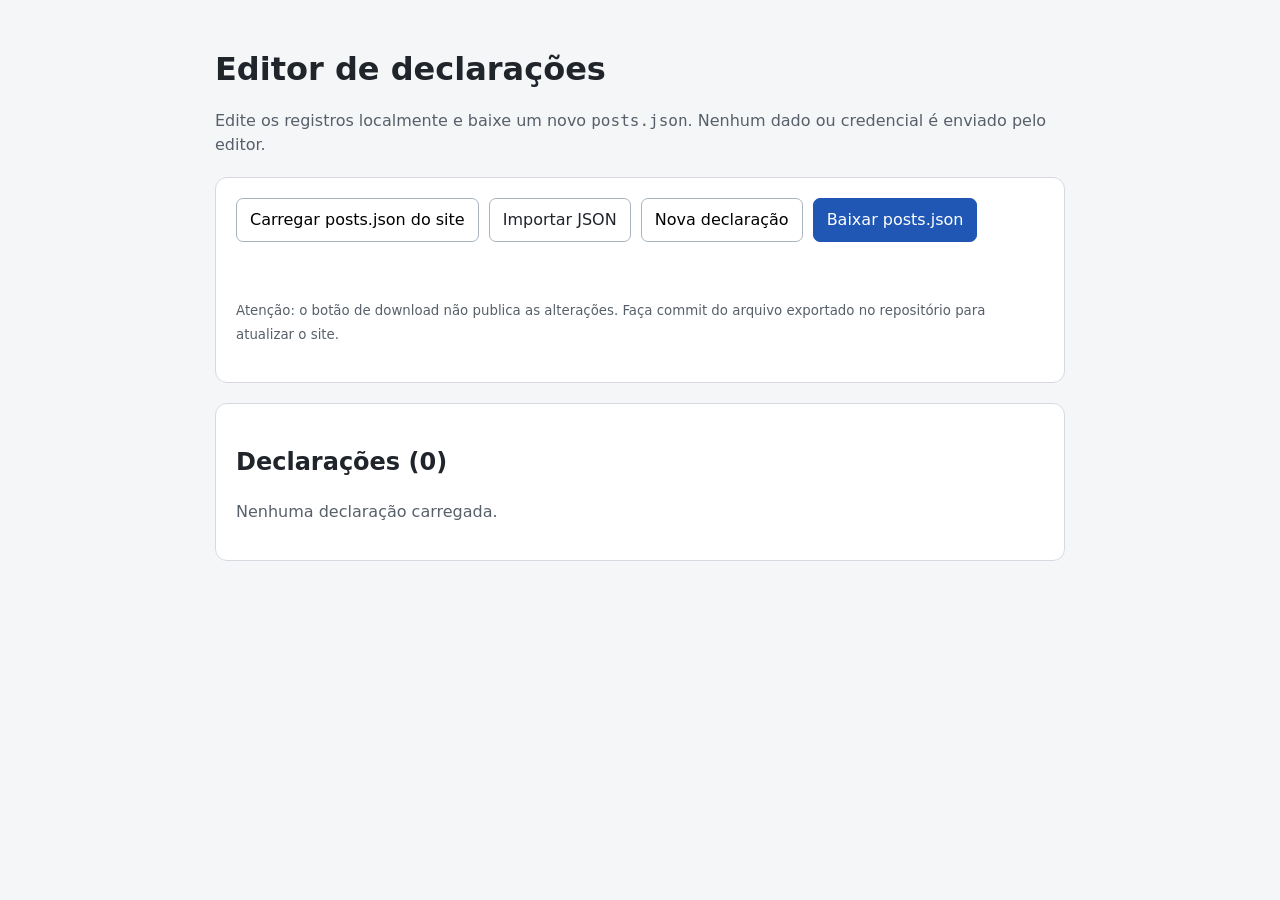
<file: editor/index.html>
<!DOCTYPE html>
<html lang="pt-BR">
<head>
  <meta charset="UTF-8">
  <meta name="viewport" content="width=device-width, initial-scale=1">
  <meta name="robots" content="noindex, nofollow">
  <title>Editor de declarações · Verifique os Fatos</title>
  <style>
    :root { font: 16px/1.5 system-ui, sans-serif; color-scheme: light; }
    body { margin: 0; background: #f5f6f8; color: #20242b; }
    main { max-width: 850px; margin: auto; padding: 24px 16px 60px; }
    h1 { margin-bottom: 4px; }
    .muted { color: #57606a; }
    .panel { background: white; border: 1px solid #d6dae0; border-radius: 12px; padding: 20px; margin-top: 20px; }
    .toolbar, .actions { display: flex; flex-wrap: wrap; align-items: center; gap: 10px; }
    button, .file-button { font: inherit; cursor: pointer; background: white; border: 1px solid #aab2bd; padding: 9px 13px; border-radius: 7px; }
    button.primary { background: #2057b5; color: #fff; border-color: #2057b5; }
    button.danger { color: #a01826; }
    button:disabled { opacity: .55; cursor: not-allowed; }
    .file-button input { display: none; }
    label.field { display: block; margin: 14px 0 5px; font-weight: 600; }
    select, textarea { width: 100%; box-sizing: border-box; border: 1px solid #aab2bd; border-radius: 7px; padding: 9px; font: inherit; }
    textarea { min-height: 110px; resize: vertical; }
    .fields { display: grid; grid-template-columns: 1fr 1fr; gap: 12px; }
    .post { border-top: 1px solid #e1e4e8; padding: 14px 0; }
    .post:first-child { border-top: 0; }
    .post p { margin: 5px 0 10px; white-space: pre-wrap; overflow-wrap: anywhere; }
    .post .actions { margin-top: 8px; }
    #message { min-height: 1.5em; }
    [hidden] { display: none !important; }
    @media (max-width: 500px) { .fields { grid-template-columns: 1fr; } }
  </style>
</head>
<body>
  <main>
    <h1>Editor de declarações</h1>
    <p class="muted">Edite os registros localmente e baixe um novo <code>posts.json</code>. Nenhum dado ou credencial é enviado pelo editor.</p>

    <div class="panel">
      <div class="toolbar">
        <button type="button" id="load">Carregar posts.json do site</button>
        <label class="file-button">Importar JSON <input id="import" type="file" accept=".json,application/json"></label>
        <button type="button" id="add">Nova declaração</button>
        <button type="button" class="primary" id="download">Baixar posts.json</button>
      </div>
      <p id="message" role="status" aria-live="polite"></p>
      <p class="muted"><small>Atenção: o botão de download não publica as alterações. Faça commit do arquivo exportado no repositório para atualizar o site.</small></p>
    </div>

    <section class="panel" id="form-panel" hidden>
      <h2 id="form-title">Nova declaração</h2>
      <form id="editor-form">
        <div class="fields">
          <div>
            <label class="field" for="candidate">Candidato</label>
            <select id="candidate" required>
              <option value="1">Lula</option>
              <option value="2">Flávio</option>
            </select>
          </div>
          <div>
            <label class="field" for="verdict">Veredito</label>
            <select id="verdict" required>
              <option value="1">Verdadeiro</option>
              <option value="2">Falso</option>
              <option value="3">Parcial</option>
            </select>
          </div>
        </div>
        <label class="field" for="statement">Declaração</label>
        <textarea id="statement" required maxlength="20000"></textarea>
        <label class="field" for="verification">Verificação e referências</label>
        <textarea id="verification" required maxlength="40000"></textarea>
        <div class="actions">
          <button class="primary" type="submit">Salvar no editor</button>
          <button type="button" id="cancel">Cancelar</button>
        </div>
      </form>
    </section>

    <section class="panel">
      <h2>Declarações (<span id="count">0</span>)</h2>
      <div id="list"></div>
    </section>
  </main>
  <script>
    'use strict';
    const candidates = { 1: 'Lula', 2: 'Flávio' };
    const verdicts = { 1: 'Verdadeiro', 2: 'Falso', 3: 'Parcial' };
    const list = document.querySelector('#list');
    const formPanel = document.querySelector('#form-panel');
    const form = document.querySelector('#editor-form');
    const message = document.querySelector('#message');
    let posts = [];
    let editingIndex = null;
    let dirty = false;

    function notify(text, error = false) {
      message.textContent = text;
      message.style.color = error ? '#a01826' : '#245c2d';
    }

    function validate(data) {
      if (!Array.isArray(data)) throw new Error('O JSON precisa conter uma lista.');
      return data.map((post, index) => {
        if (!post || typeof post !== 'object' || Array.isArray(post) ||
            !Object.hasOwn(candidates, post.n) || !Object.hasOwn(verdicts, post.c) ||
            typeof post.t !== 'string' || !post.t.trim() ||
            typeof post.v !== 'string' || !post.v.trim()) {
          throw new Error('Registro ' + (index + 1) + ' inválido: use n, c, t e v.');
        }
        // Preserve sources and any additional metadata on import/export.
        return { ...post };
      });
    }

    function draw() {
      document.querySelector('#count').textContent = posts.length;
      list.replaceChildren();
      if (!posts.length) {
        const empty = document.createElement('p');
        empty.className = 'muted';
        empty.textContent = 'Nenhuma declaração carregada.';
        list.append(empty);
      }
      posts.forEach((post, index) => {
        const article = document.createElement('article');
        article.className = 'post';
        const title = document.createElement('strong');
        title.textContent = (index + 1) + '. ' + candidates[post.n] + ' · ' + verdicts[post.c];
        const statement = document.createElement('p');
        statement.textContent = post.t;
        const verification = document.createElement('p');
        verification.className = 'muted';
        verification.textContent = post.v;
        const actions = document.createElement('div');
        actions.className = 'actions';
        const edit = document.createElement('button');
        edit.type = 'button';
        edit.textContent = 'Editar';
        edit.addEventListener('click', () => openForm(index));
        const remove = document.createElement('button');
        remove.type = 'button';
        remove.className = 'danger';
        remove.textContent = 'Excluir';
        remove.addEventListener('click', () => {
          if (!confirm('Excluir a declaração ' + (index + 1) + '?')) return;
          posts.splice(index, 1);
          dirty = true;
          formPanel.hidden = true;
          draw();
          notify('Declaração excluída localmente. Baixe o JSON para publicar.');
        });
        actions.append(edit, remove);
        article.append(title, statement, verification, actions);
        list.append(article);
      });
    }

    function openForm(index = null) {
      editingIndex = index;
      const post = index === null ? { n: 1, c: 1, t: '', v: '' } : posts[index];
      document.querySelector('#form-title').textContent = index === null ? 'Nova declaração' : 'Editar declaração';
      document.querySelector('#candidate').value = post.n;
      document.querySelector('#verdict').value = post.c;
      document.querySelector('#statement').value = post.t;
      document.querySelector('#verification').value = post.v;
      formPanel.hidden = false;
      formPanel.scrollIntoView({ behavior: 'smooth', block: 'start' });
    }

    async function importText(raw) {
      const parsed = validate(JSON.parse(raw));
      if (dirty && !confirm('Substituir as alterações ainda não exportadas?')) return;
      posts = parsed;
      dirty = false;
      formPanel.hidden = true;
      draw();
      notify(posts.length + ' declarações carregadas.');
    }

    document.querySelector('#load').addEventListener('click', async () => {
      try {
        const response = await fetch('../posts.json', { cache: 'no-store' });
        if (!response.ok) throw new Error('HTTP ' + response.status);
        await importText(await response.text());
      } catch (error) { notify('Falha ao carregar: ' + error.message, true); }
    });

    document.querySelector('#import').addEventListener('change', async (event) => {
      const file = event.target.files[0];
      if (!file) return;
      try { await importText(await file.text()); }
      catch (error) { notify('Arquivo inválido: ' + error.message, true); }
      event.target.value = '';
    });

    document.querySelector('#add').addEventListener('click', () => openForm());
    document.querySelector('#cancel').addEventListener('click', () => { formPanel.hidden = true; });

    form.addEventListener('submit', (event) => {
      event.preventDefault();
      const post = {
        ...(editingIndex === null ? {} : posts[editingIndex]),
        n: Number(document.querySelector('#candidate').value),
        c: Number(document.querySelector('#verdict').value),
        t: document.querySelector('#statement').value.trim(),
        v: document.querySelector('#verification').value.trim()
      };
      try { validate([post]); }
      catch (error) { notify(error.message, true); return; }
      if (editingIndex === null) posts.push(post);
      else posts[editingIndex] = post;
      dirty = true;
      formPanel.hidden = true;
      draw();
      notify('Salvo localmente. Baixe o JSON para publicar.');
    });

    document.querySelector('#download').addEventListener('click', () => {
      const json = JSON.stringify(validate(posts), null, 2) + '\n';
      const url = URL.createObjectURL(new Blob([json], { type: 'application/json' }));
      const link = document.createElement('a');
      link.href = url;
      link.download = 'posts.json';
      link.click();
      setTimeout(() => URL.revokeObjectURL(url), 1000);
      dirty = false;
      notify('Arquivo posts.json gerado. Substitua o arquivo no GitHub.');
    });

    window.addEventListener('beforeunload', (event) => {
      if (!dirty) return;
      event.preventDefault();
      event.returnValue = '';
    });

    draw();
  </script>
</body>
</html>
</file>
